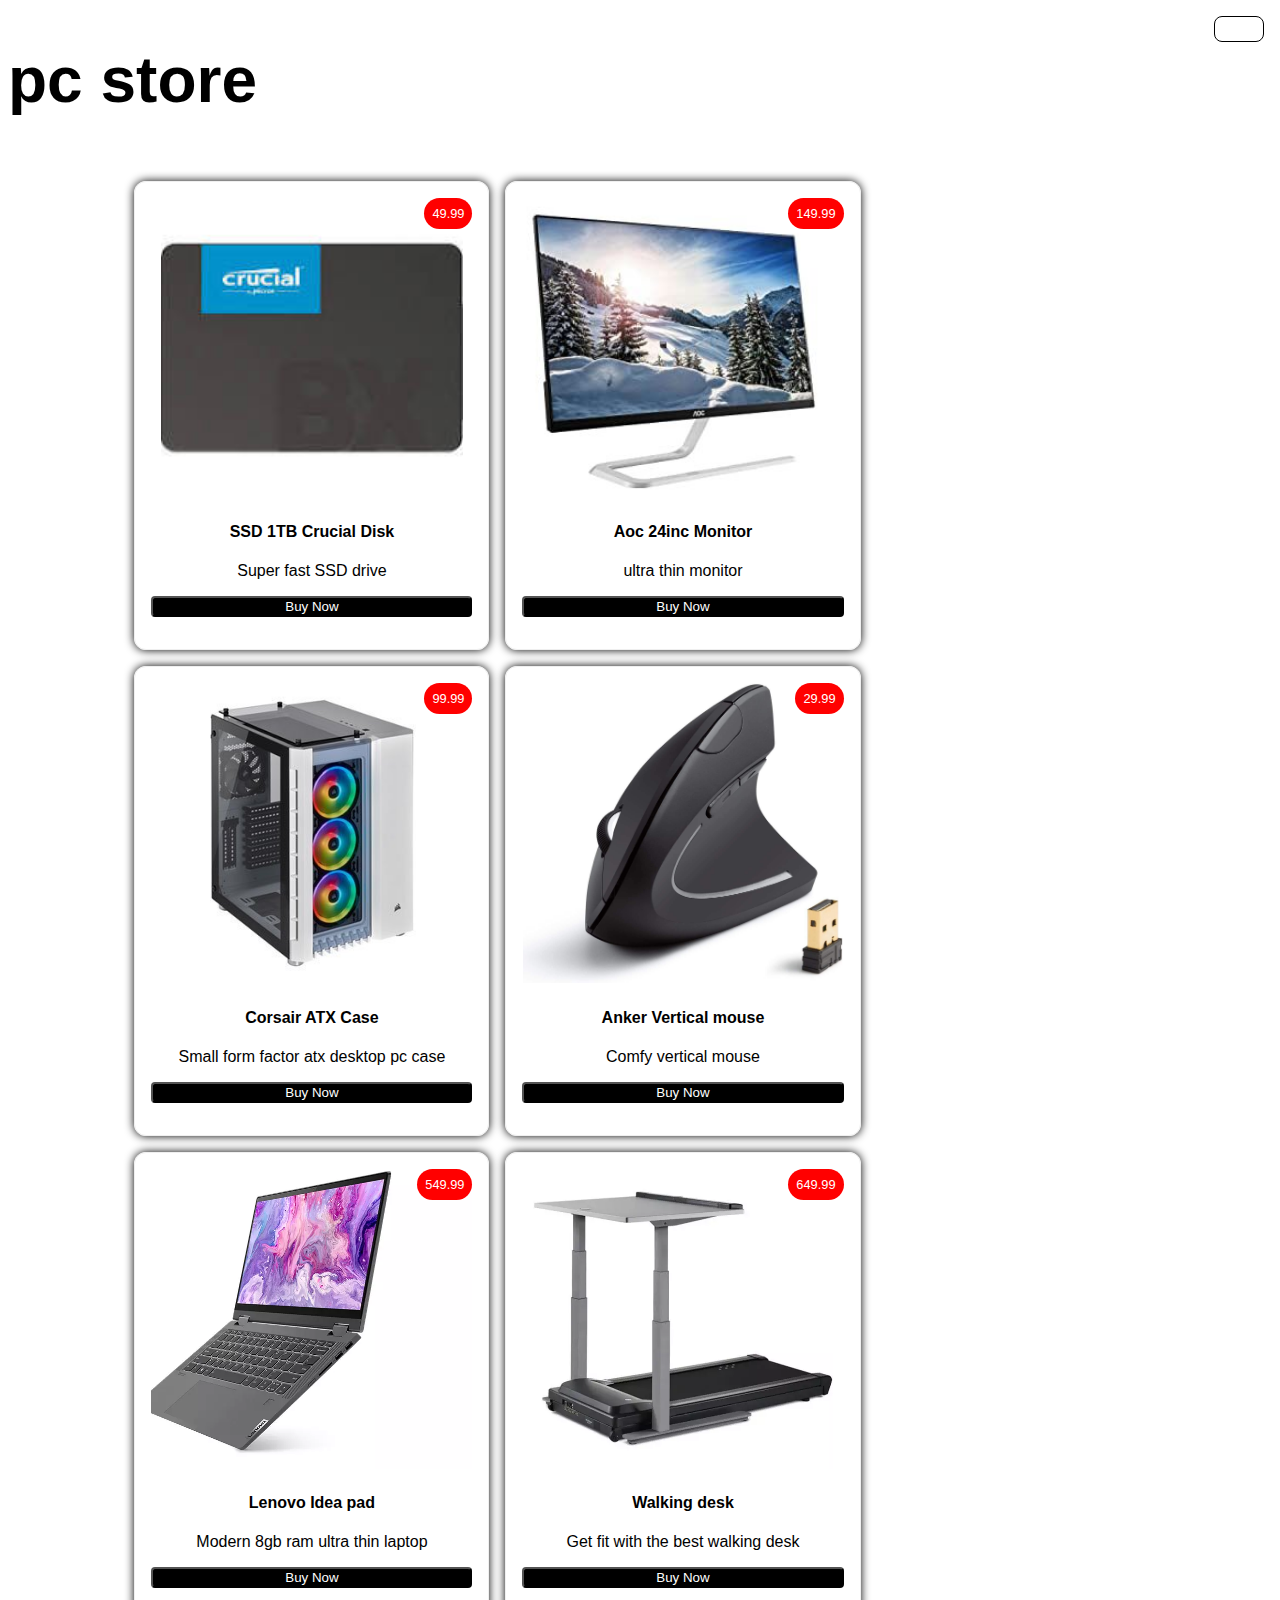
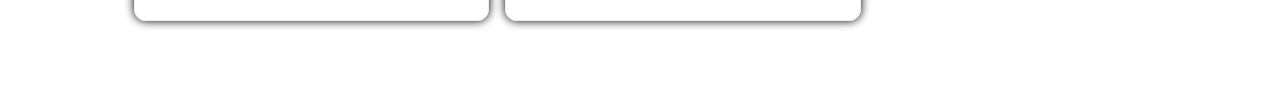
<file: workshop/index.html>
<!DOCTYPE html>
<html lang="en">
<head>
    <meta charset="UTF-8">
    <meta http-equiv="X-UA-Compatible" content="IE=edge">
    <meta name="viewport" content="width=device-width, initial-scale=1.0">
    <title>Workshop</title>
    <link rel="stylesheet" href="./assets/css/style.css">
    <link rel="stylesheet" href="https://cdnjs.cloudflare.com/ajax/libs/font-awesome/6.3.0/css/all.min.css" integrity="sha512-SzlrxWUlpfuzQ+pcUCosxcglQRNAq/DZjVsC0lE40xsADsfeQoEypE+enwcOiGjk/bSuGGKHEyjSoQ1zVisanQ==" crossorigin="anonymous" referrerpolicy="no-referrer" />
    <link href="https://cdn.jsdelivr.net/npm/bootstrap@5.2.3/dist/css/bootstrap.min.css" rel="stylesheet" integrity="sha384-rbsA2VBKQhggwzxH7pPCaAqO46MgnOM80zW1RWuH61DGLwZJEdK2Kadq2F9CUG65" crossorigin="anonymous">
</head>
<body>
    <header id="app_header">
        <h1 class="text-uppercase p-5 bg-dark text-white text-center">pc store</h1>
    </header>
    <div class="cart-wrapper">
        <i class="fas fa-shopping-bag fa-2x fa-fw"></i>
        <ul class="cart"></ul>
        <div class="total"></div>
    </div>
    <main id="products">
        <!--<div class="product">
            <span class="price">49.99</span>
            <img class="img.fluid" src="./assets/img/mouse.jpg" alt="">
            <div class="product-body">
                <h4>Vertical Mouse</h4>   
                <p>Lorem, ipsum dolor.</p> 
                <button>Buy Now</button>
            </div>    
        </div> -->
        
    </main>
    <footer id="footer"></footer>
    




    <script src="./assets/js/main.js" type="module"></script>
    <script src="https://cdn.jsdelivr.net/npm/bootstrap@5.2.3/dist/js/bootstrap.bundle.min.js" integrity="sha384-kenU1KFdBIe4zVF0s0G1M5b4hcpxyD9F7jL+jjXkk+Q2h455rYXK/7HAuoJl+0I4" crossorigin="anonymous"></script>
</body>
</html>
</file>
<file: workshop/assets/css/style.css>
body{
    font-family: 'Poppins', sans-serif;
}

header h1 {
    font-size: 4rem;
    font-weight: 900;
}

#products{
    display: flex;
    flex-wrap: wrap;
    width: 80%;
    margin: 4rem auto;
    gap: 1rem;
}

img{
    max-width: 100%;
}

.product{
    position: relative;
    width: calc(100% / 3 - 1rem);
    border: 1px solid rgb(239, 239, 239);
    padding: 1rem;
    text-align: center;
    padding-bottom: 2rem;
    border-radius: 0.75rem;
    box-shadow: 0 0 10px;
}
.product .price{
    position: absolute;
    top: 1rem;
    right: 1rem;
    background-color: red;
    border-radius: 1rem;
    padding: 0.5rem;
    font-size: 0.8rem;
    color: white;
    
}
.product img{
    border-top-right-radius: 0.75rem;
    border-top-left-radius: 0.75rem;
    height: 300px;
    object-fit: cover;
}

.product button{
    width: 100%;
    display: block;
    border-radius: 0.25rem;
    color: white;
    background-color: black;
}
.product .body{
    padding: 1rem;
}

.cart-wrapper{
    position: fixed;
    top: 1rem;
    right: 1rem;
    background-color: rgba(255, 255, 255, 0.765);
    border-radius: 0.5rem;
    padding: 0.25rem;
    z-index: 1;
    border: 1px solid black;
}
</file>
